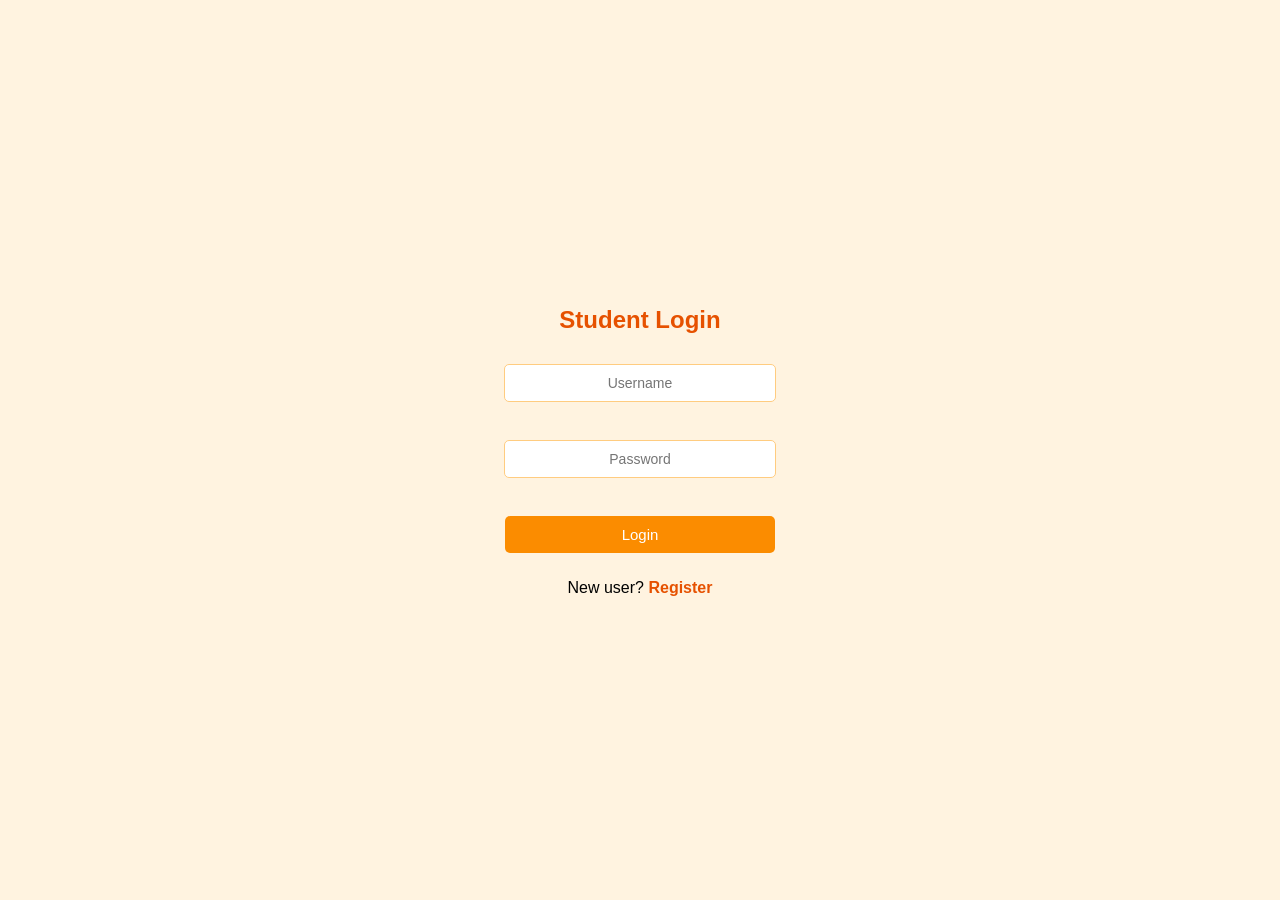
<file: index.html>
<!DOCTYPE html>
<html>
<head>
<title>Login</title>
<link rel="stylesheet" href="style.css">
</head>

<body class="body1">

<h2>Student Login</h2>

<input type="text" id="username" placeholder="Username">
<br />
<input type="password" id="password" placeholder="Password">
<br />
<button onclick="login()">Login</button>

<p>New user? <a href="register.html">Register</a></p>

<script src="script.js"></script>

</body>
</html>
</file>
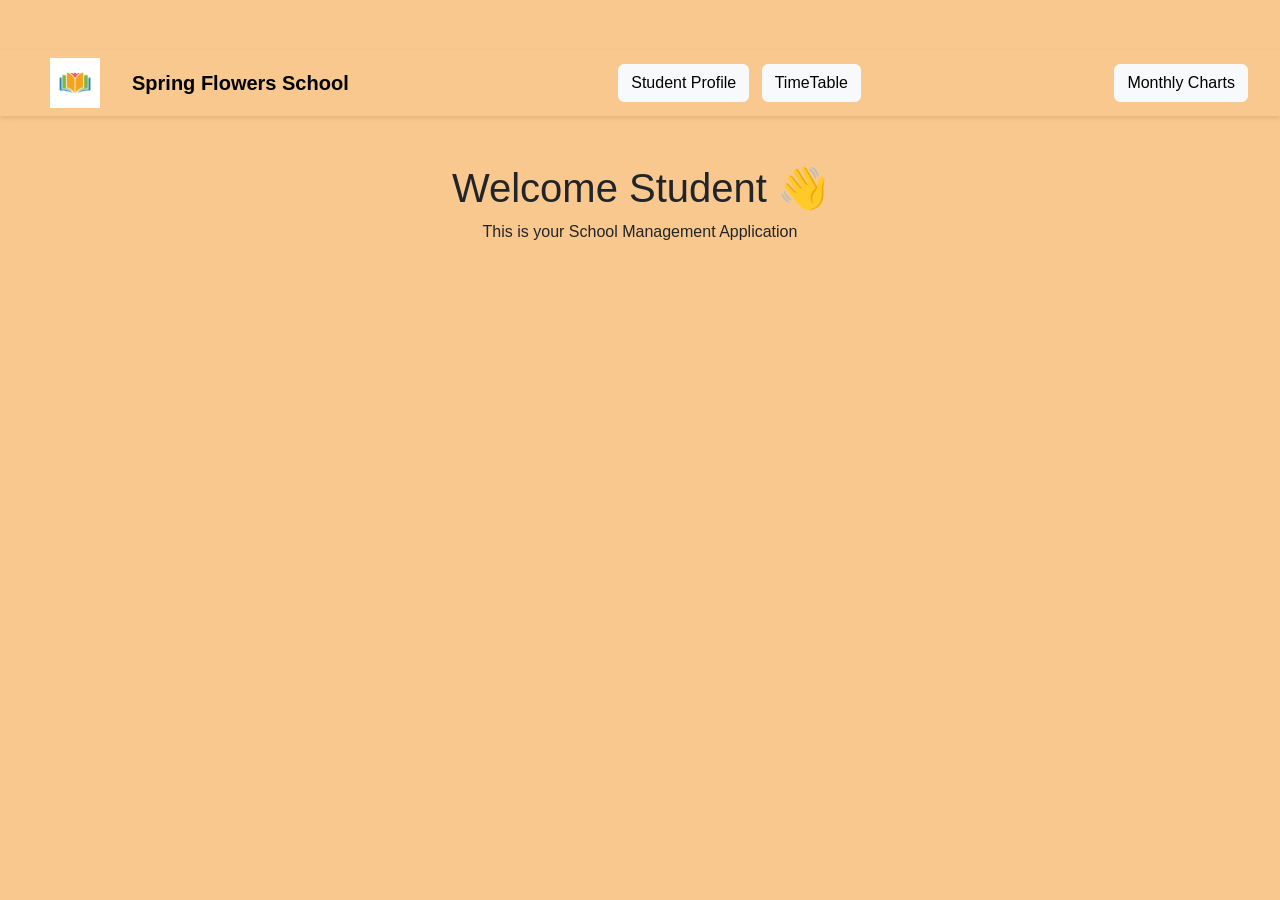
<file: home.html>
<!DOCTYPE html>
<html>
<head>
    <title>Spring Flowers School</title>
    <meta name="viewport" content="width=device-width, initial-scale=1">

    <link href="https://cdn.jsdelivr.net/npm/bootstrap@5.3.0/dist/css/bootstrap.min.css" rel="stylesheet">
    <link rel="stylesheet" href="style.css">
</head>

<body>

<nav class="navbar navbar-expand-lg custom-navbar">
  <img src="images\download.png" class="logo"/>
  <div class="container">
    <a class="navbar-brand" href="#">Spring Flowers School</a>

    <div>
      <a class="btn btn-light me-2" href="profile.html">Student Profile</a>
      <a class="btn btn-light" href="timetable.html">TimeTable</a>
    </div>
    <a class="btn btn-light" href="monthly.html">Monthly Charts</a>
  </div>
</nav>

<div class="container text-center mt-5">
    <h1>Welcome Student 👋</h1>
    <p>This is your School Management Application</p>
</div>

</body>
</html>
</file>
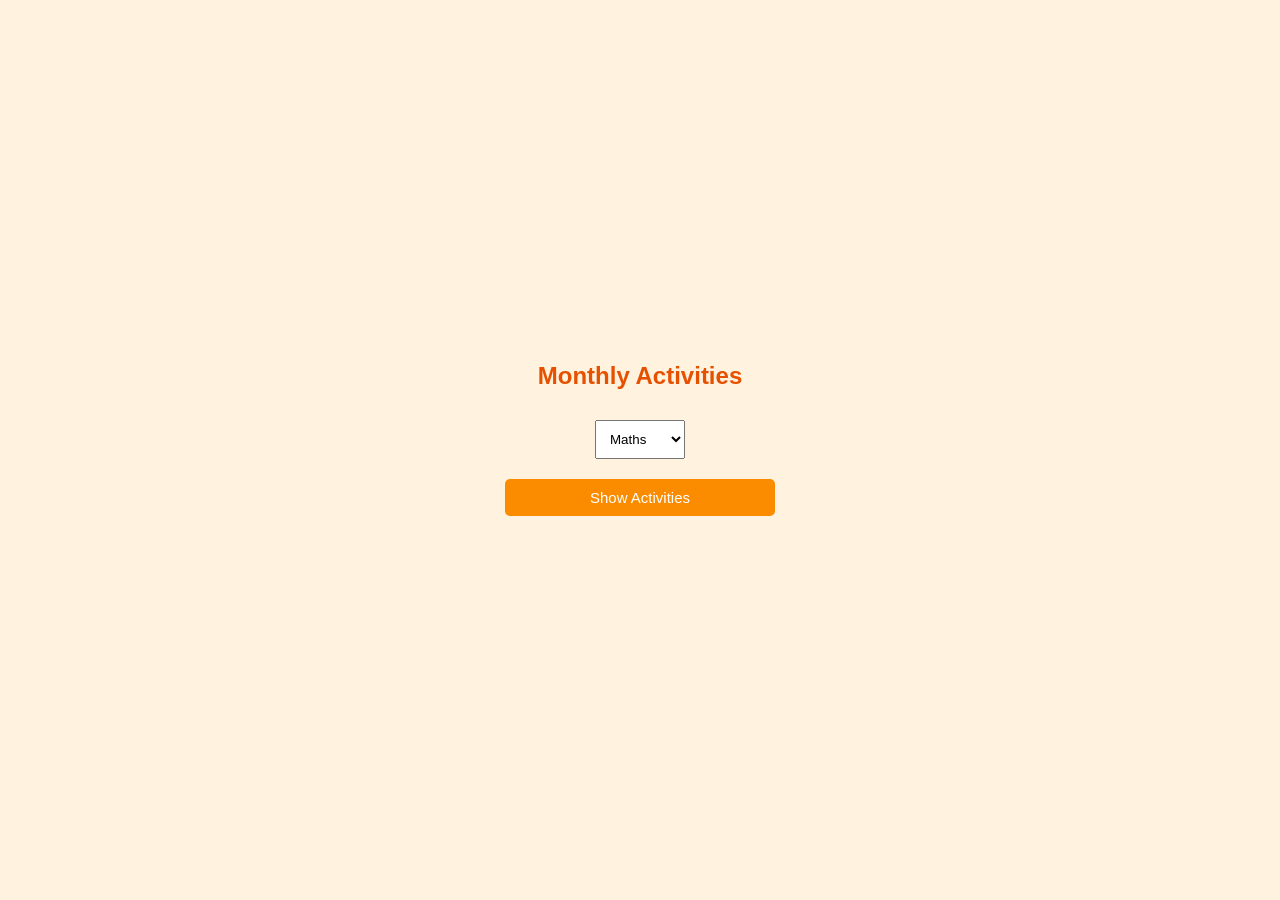
<file: monthly.html>
<!DOCTYPE html>
<html>
<head>
<title>Monthly Activities</title>
<link rel="stylesheet" href="style.css">
</head>

<body class="body1">

<h2>Monthly Activities</h2>

<select id="subject">
<option value="Maths">Maths</option>
<option value="Science">Science</option>
<option value="English">English</option>
</select>

<button onclick="showActivities()">Show Activities</button>

<ul id="result"></ul>

<script src="script.js"></script>

</body>
</html>
</file>
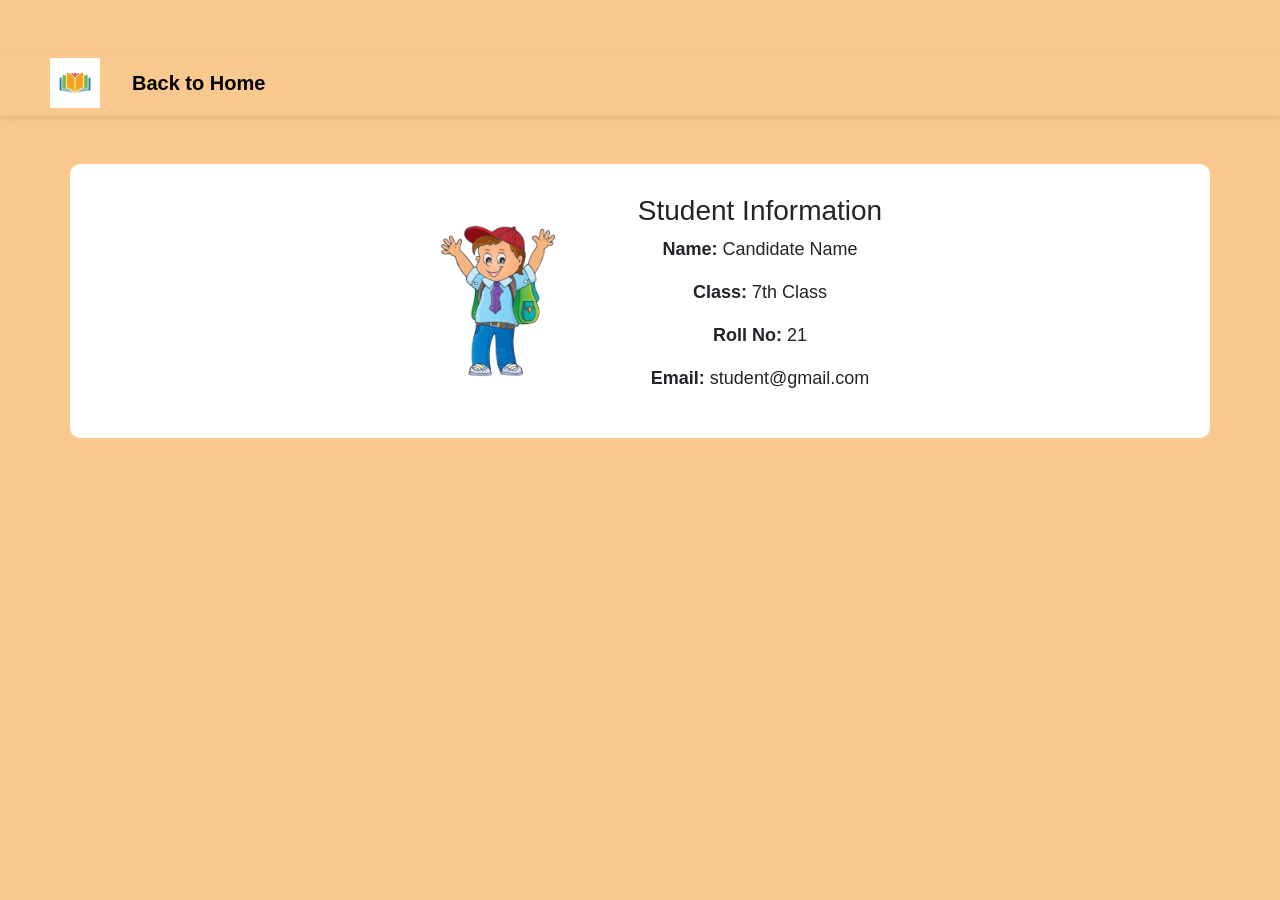
<file: profile.html>
<!DOCTYPE html>
<html>
<head>
    <title>Student Profile</title>
    <meta name="viewport" content="width=device-width, initial-scale=1">

    <link href="https://cdn.jsdelivr.net/npm/bootstrap@5.3.0/dist/css/bootstrap.min.css" rel="stylesheet">
    <link rel="stylesheet" href="style.css">
</head>

<body>

<nav class="navbar navbar-expand-lg custom-navbar">
    <img src="images\download.png" class="logo"/>
    <div class="container">
        <a class="navbar-brand" href="index.html">Back to Home</a>
    </div>
</nav>

<div class="container profile-container mt-5">

    <div class="student-image">
        <img src="images\student.png"  height="200px"  class="rounded-circle">
    </div>

    <div class="student-info">
        <h3>Student Information</h3>
        <p><b>Name:</b> Candidate Name</p>
        <p><b>Class:</b> 7th Class</p>
        <p><b>Roll No:</b> 21</p>
        <p><b>Email:</b> student@gmail.com</p>
    </div>

</div>

</body>
</html>
</file>
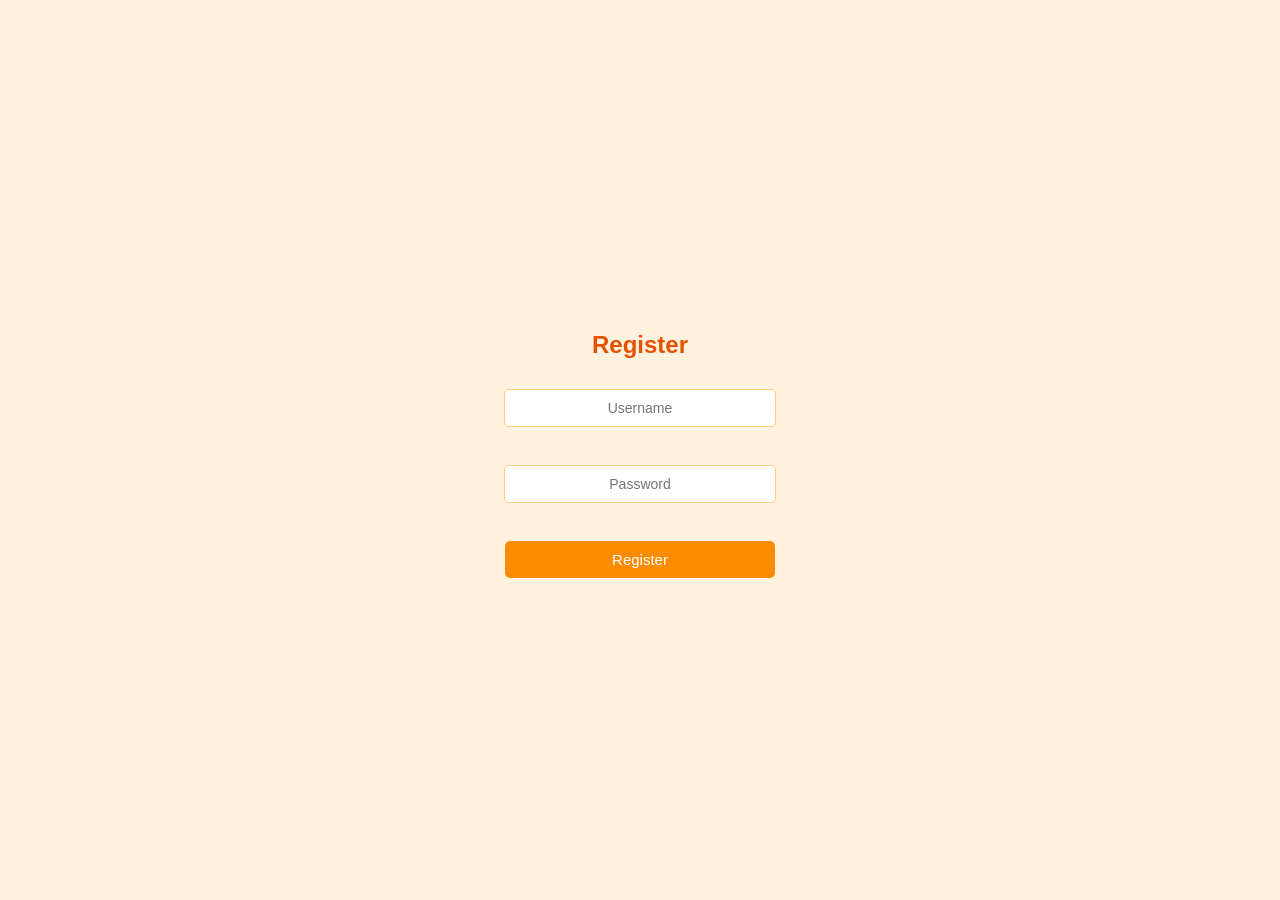
<file: register.html>
<!DOCTYPE html>
<html>
<head>
<title>Register</title>
<link rel="stylesheet" href="style.css">
</head>

<body class="body1">

<h2>Register</h2>

<input type="text" id="regUser" placeholder="Username"> <br />
<input type="password" id="regPass" placeholder="Password"> <br />

<button onclick="register()">Register</button>

<script src="script.js"></script>

</body>
</html>
</file>
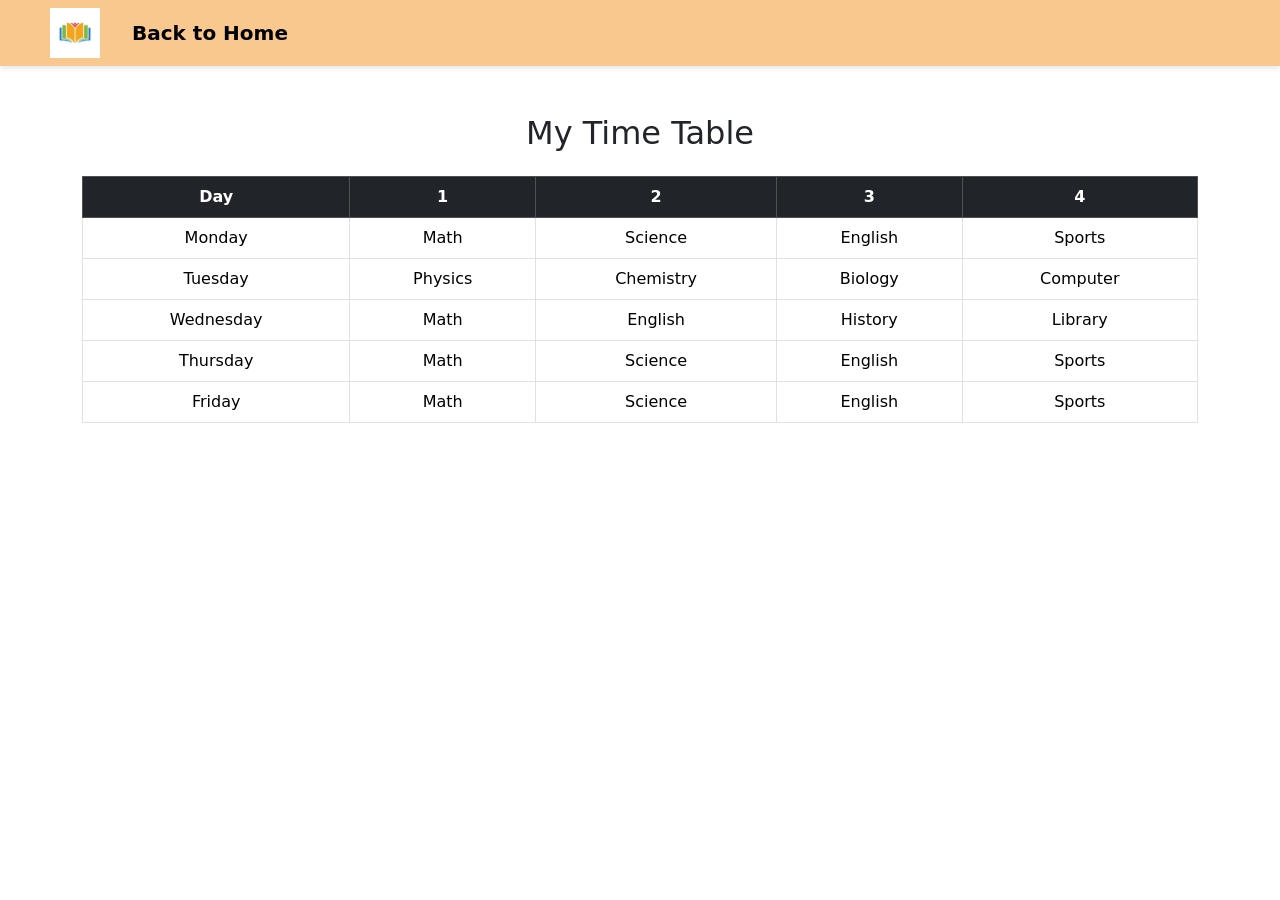
<file: timetable.html>
<!DOCTYPE html>
<html>
<head>
    <title>TimeTable</title>
    <meta name="viewport" content="width=device-width, initial-scale=1">
    <link rel="stylesheet" href="style.css">
    <link href="https://cdn.jsdelivr.net/npm/bootstrap@5.3.0/dist/css/bootstrap.min.css" rel="stylesheet">
</head>

<body>

<nav class="navbar navbar-expand-lg custom-navbar">
    <img src="images\download.png" class="logo"/>
    <div class="container">
        <a class="navbar-brand" href="index.html">Back to Home</a>
    </div>
</nav>

<div class="container mt-5">

<h2 class="text-center mb-4">My Time Table</h2>

<table class="table table-bordered text-center">
<thead class="table-dark">
<tr>
<th>Day</th>
<th>1</th>
<th>2</th>
<th>3</th>
<th>4</th>
</tr>
</thead>

<tbody>
<tr>
<td>Monday</td>
<td>Math</td>
<td>Science</td>
<td>English</td>
<td>Sports</td>
</tr>

<tr>
<td>Tuesday</td>
<td>Physics</td>
<td>Chemistry</td>
<td>Biology</td>
<td>Computer</td>
</tr>

<tr>
<td>Wednesday</td>
<td>Math</td>
<td>English</td>
<td>History</td>
<td>Library</td>
</tr>
<tr>
<td>Thursday</td>
<td>Math</td>
<td>Science</td>
<td>English</td>
<td>Sports</td>
</tr>
<tr>
<td>Friday</td>
<td>Math</td>
<td>Science</td>
<td>English</td>
<td>Sports</td>
</tr>
</tbody>
</table>

</div>

</body>
</html>
</file>
<file: style.css>
body{
    background-color:#f5f5f5;
}

.profile-container{
    display:flex;
    gap:40px;
    align-items:center;
    justify-content:center;
    background:white;
    padding:30px;
    border-radius:10px;
}

.student-info{
    font-size:18px;
}

@media(max-width:768px){
    .profile-container{
        flex-direction:column;
        text-align:center;
    }
}
.custom-navbar{
    background-color:#f8c88f;
    box-shadow:0 2px 5px rgba(0,0,0,0.1);
}

body{
    background-color:#f8c88f;
}

.image-left{
    text-align:left;
}

.logo{
    height: 50px;
    width: 50px;
    margin-left: 50px;
  
}

body{
 font-family:Arial;
 text-align:center;
 margin-top:50px;
}

input,button,select{
 padding:10px;
 margin:10px;
}



.body1{
    font-family: Arial, sans-serif;
    background-color: #fff3e0;   
    display: flex;
    justify-content: center;
    align-items: center;
    height: 100vh;
    margin: 0;
}


form, body > h2, body > input, body > button, body > p {
    text-align: center;
}


body {
    flex-direction: column;
}


h2{
    color: #e65100;
    margin-bottom: 20px;
}


input{
    width: 250px;
    padding: 10px;
    margin: 10px 0;
    border: 1px solid #ffcc80;
    border-radius: 5px;
    font-size: 14px;
    outline: none;
}

input:focus{
    border-color: #fb8c00;
    box-shadow: 0 0 5px rgba(251, 140, 0, 0.4);
}

button{
    width: 270px;
    padding: 10px;
    background-color: #fb8c00;
    color: white;
    border: none;
    border-radius: 5px;
    font-size: 15px;
    cursor: pointer;
    margin-top: 10px;
}


button:hover{
    background-color: #e65100;
}


a{
    color: #e65100;
    text-decoration: none;
    font-weight: bold;
}

a:hover{
    text-decoration: underline;
}
</file>
